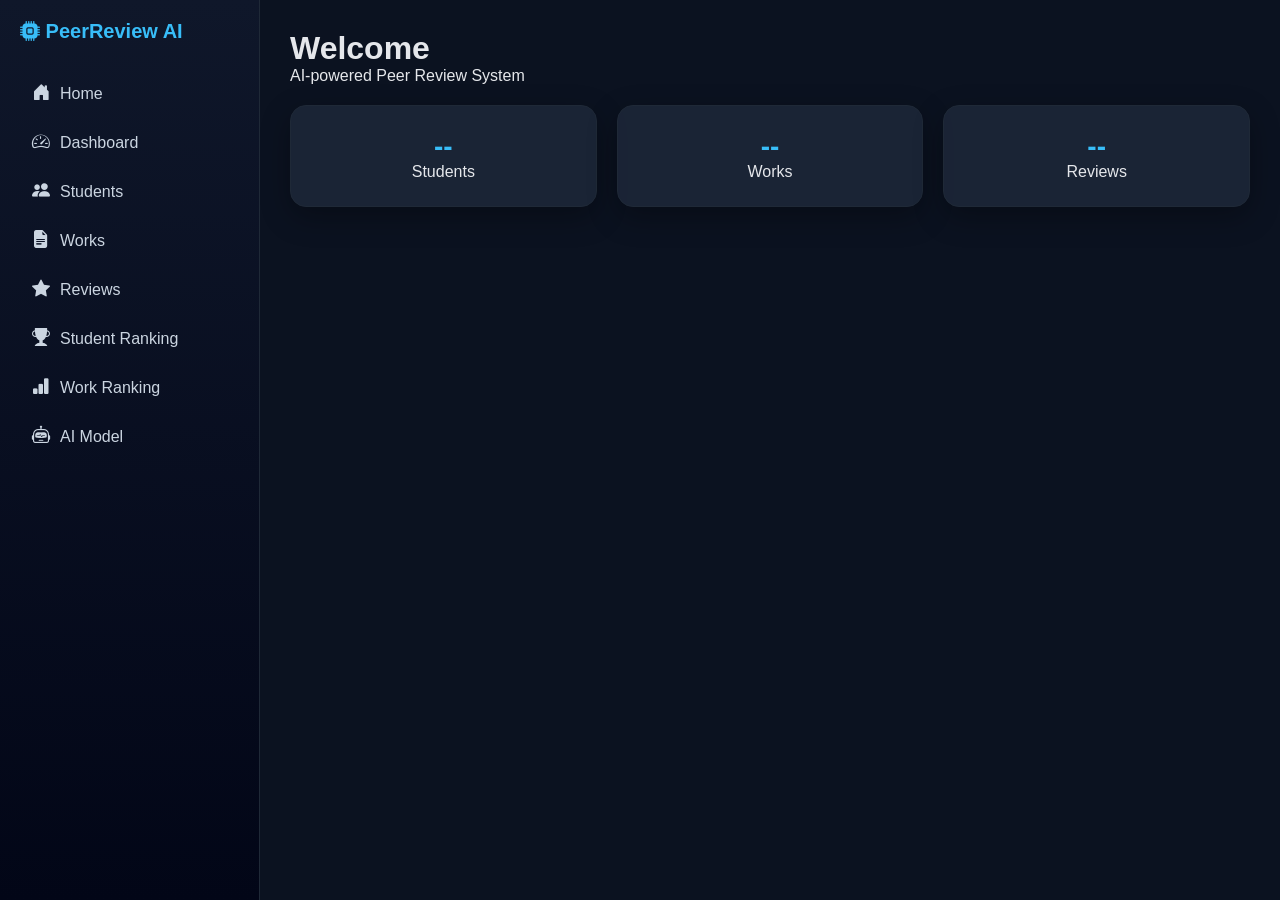
<file: frontend/index.html>
<!DOCTYPE html>
<html lang="en">
<head>
  <meta charset="UTF-8">
  <title>PeerReview AI</title>
  <link rel="stylesheet" href="assets/css/style.css">
    <link rel="stylesheet" href="https://cdn.jsdelivr.net/npm/bootstrap-icons@1.11.3/font/bootstrap-icons.min.css">
</head>

<body>

<div class="layout">

  <aside class="sidebar">
    <h2><i class="bi bi-cpu-fill"></i> PeerReview AI</h2>

    <a href="index.html">
  <i class="bi bi-house-door-fill"></i> Home
</a>

<a href="dashboard.html">
  <i class="bi bi-speedometer2"></i> Dashboard
</a>

<a href="students.html">
  <i class="bi bi-people-fill"></i> Students
</a>

<a href="works.html">
  <i class="bi bi-file-earmark-text-fill"></i> Works
</a>

<a href="reviews.html">
  <i class="bi bi-star-fill"></i> Reviews
</a>

<a href="ranking-students.html">
  <i class="bi bi-trophy-fill"></i> Student Ranking
</a>

<a href="ranking-works.html">
  <i class="bi bi-bar-chart-fill"></i> Work Ranking
</a>
    <a href="ai-model.html"><i class="bi bi-robot"></i> AI Model</a>
  </aside>

  <main class="main">

    <h1>Welcome</h1>
    <p>AI-powered Peer Review System</p>

    <div class="grid">
      <div class="card"><h2 id="students">--</h2><p>Students</p></div>
      <div class="card"><h2 id="works">--</h2><p>Works</p></div>
      <div class="card"><h2 id="reviews">--</h2><p>Reviews</p></div>
    </div>

  </main>

</div>

<script src="assets/js/api.js"></script>
<script src="assets/js/dashboard.js"></script>

</body>
</html>
</file>
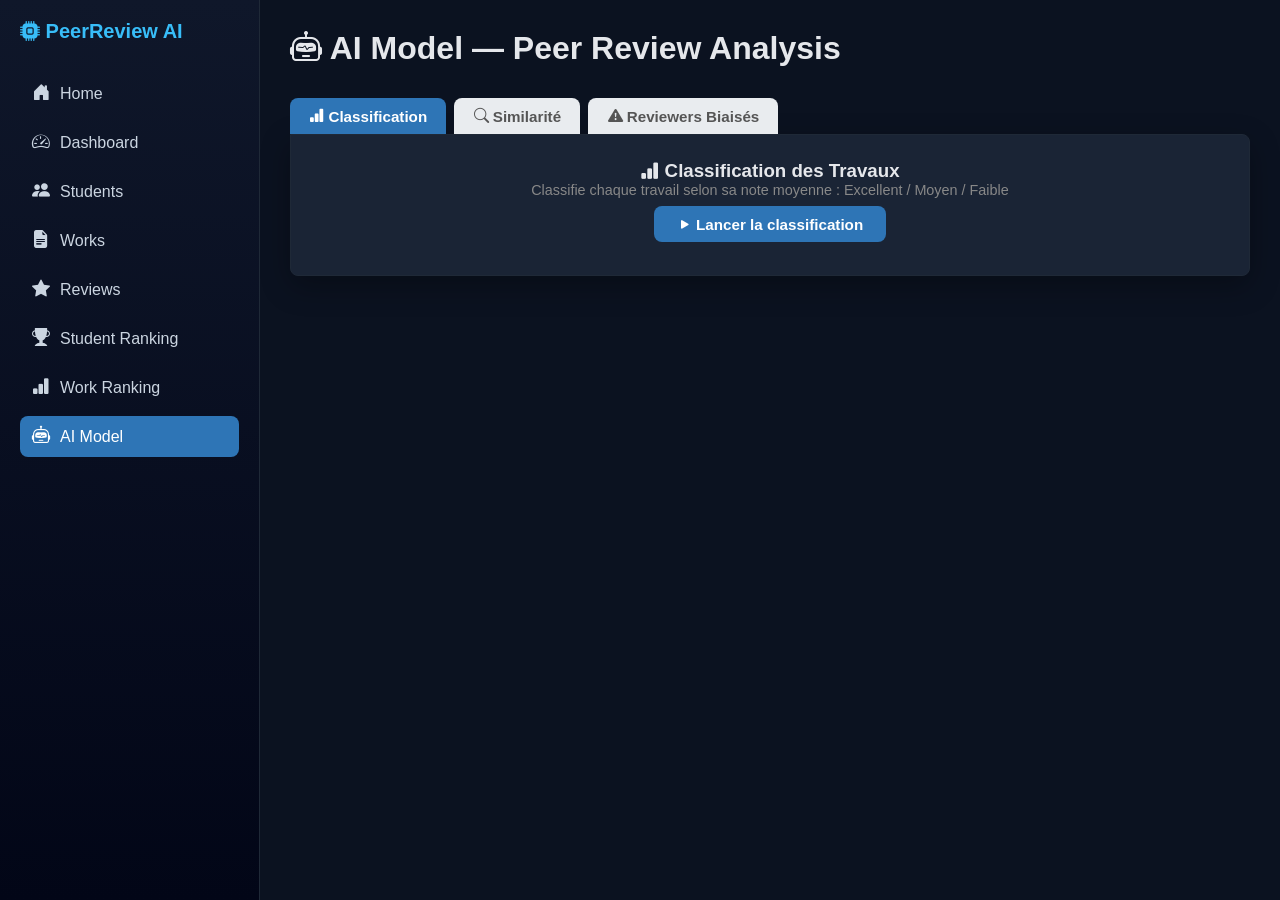
<file: frontend/ai-model.html>
<!DOCTYPE html>
<html lang="en">
<head>
  <meta charset="UTF-8">
  <title>AI Model</title>
  <link rel="stylesheet" href="assets/css/style.css">
  <link rel="stylesheet" href="https://cdn.jsdelivr.net/npm/bootstrap-icons@1.11.3/font/bootstrap-icons.min.css">
</head>

<body>

<div class="layout">

  <aside class="sidebar">
    <h2><i class="bi bi-cpu-fill"></i> PeerReview AI</h2>
    <a href="index.html"><i class="bi bi-house-door-fill"></i> Home</a>
    <a href="dashboard.html"><i class="bi bi-speedometer2"></i> Dashboard</a>
    <a href="students.html"><i class="bi bi-people-fill"></i> Students</a>
    <a href="works.html"><i class="bi bi-file-earmark-text-fill"></i> Works</a>
    <a href="reviews.html"><i class="bi bi-star-fill"></i> Reviews</a>
    <a href="ranking-students.html"><i class="bi bi-trophy-fill"></i> Student Ranking</a>
    <a href="ranking-works.html"><i class="bi bi-bar-chart-fill"></i> Work Ranking</a>
    <a href="ai-model.html" class="active"><i class="bi bi-robot"></i> AI Model</a>
  </aside>

  <main class="main">

    <h1><i class="bi bi-robot"></i> AI Model — Peer Review Analysis</h1>

    <!-- Tabs -->
    <div class="ai-tabs">
      <button class="ai-tab active" onclick="showTab('classify', this)">
        <i class="bi bi-bar-chart-fill"></i> Classification
      </button>
      <button class="ai-tab" onclick="showTab('similar', this)">
        <i class="bi bi-search"></i> Similarité
      </button>
      <button class="ai-tab" onclick="showTab('biased', this)">
        <i class="bi bi-exclamation-triangle-fill"></i> Reviewers Biaisés
      </button>
    </div>

    <!-- ── Tab 1 : Classification ── -->
    <div id="tab-classify" class="ai-panel card">
      <h3><i class="bi bi-bar-chart-fill"></i> Classification des Travaux</h3>
      <p style="color:#888; font-size:0.9rem;">Classifie chaque travail selon sa note moyenne : Excellent / Moyen / Faible</p>

      <button class="btn-ai" onclick="loadClassification()">
        <i class="bi bi-play-fill"></i> Lancer la classification
      </button>

      <div class="ai-metrics" id="classify-metrics" style="display:none;">
        <div class="ai-metric excellent"><span id="count-excellent">0</span><p>Excellent</p></div>
        <div class="ai-metric moyen"><span id="count-moyen">0</span><p>Moyen</p></div>
        <div class="ai-metric faible"><span id="count-faible">0</span><p>Faible</p></div>
      </div>

      <div id="classify-loading" style="display:none; color:#888; margin:1rem 0;">
        <i class="bi bi-hourglass-split"></i> Classification en cours...
      </div>
      <div id="classify-result"></div>
    </div>

    <!-- ── Tab 2 : Similarité ── -->
    <div id="tab-similar" class="ai-panel card" style="display:none;">
      <h3><i class="bi bi-search"></i> Similarité des Travaux</h3>
      <p style="color:#888; font-size:0.9rem;">Trouve les travaux similaires via TF-IDF + Cosine Similarity</p>

      <div style="display:flex; gap:1rem; align-items:center; flex-wrap:wrap; margin:1rem 0;">
        <input id="work-id-input" type="number" placeholder="Entrer un work_id..."
               style="padding:0.6rem 1rem; border-radius:8px; border:1px solid #ccc; font-size:1rem; width:220px;">
        <button class="btn-ai" onclick="loadSimilar()">
          <i class="bi bi-search"></i> Trouver similaires
        </button>
      </div>

      <div id="similar-loading" style="display:none; color:#888; margin:1rem 0;">
        <i class="bi bi-hourglass-split"></i> Recherche en cours...
      </div>
      <div id="similar-result"></div>
    </div>

    <!-- ── Tab 3 : Reviewers Biaisés ── -->
    <div id="tab-biased" class="ai-panel card" style="display:none;">
      <h3><i class="bi bi-exclamation-triangle-fill"></i> Détection des Reviewers Biaisés</h3>
      <p style="color:#888; font-size:0.9rem;">Détecte les reviewers dont les notes s'écartent de la moyenne globale</p>

      <div style="display:flex; gap:1rem; align-items:center; flex-wrap:wrap; margin:1rem 0;">
        <label style="font-weight:600;">Seuil de biais :
          <input id="threshold-input" type="number" value="3" min="1" max="10" step="0.5"
                 style="width:80px; padding:0.4rem; border-radius:6px; border:1px solid #ccc; margin-left:0.5rem;">
        </label>
        <button class="btn-ai" onclick="loadBiased()">
          <i class="bi bi-exclamation-triangle-fill"></i> Détecter
        </button>
      </div>

      <div id="biased-loading" style="display:none; color:#888; margin:1rem 0;">
        <i class="bi bi-hourglass-split"></i> Analyse en cours...
      </div>
      <div id="biased-result"></div>
    </div>

  </main>
</div>

<style>
  .ai-tabs { display:flex; gap:0.5rem; margin:1rem 0 0; flex-wrap:wrap; }
  .ai-tab {
    padding:0.6rem 1.2rem; border:none; border-radius:8px 8px 0 0;
    background:#e9ecef; cursor:pointer; font-size:0.95rem;
    font-weight:600; color:#555; transition:background 0.2s;
  }
  .ai-tab.active { background:#2E75B6; color:white; }
  .ai-tab:hover:not(.active) { background:#d0d7de; }
  .ai-panel { border-radius:0 8px 8px 8px; margin-bottom:1.5rem; }
  .btn-ai {
    background:#2E75B6; color:white; border:none;
    padding:0.6rem 1.4rem; border-radius:8px; cursor:pointer;
    font-size:0.95rem; font-weight:600; transition:background 0.2s; margin:0.5rem 0;
  }
  .btn-ai:hover { background:#1F4E79; }
  .ai-metrics { display:flex; gap:1rem; margin:1rem 0; flex-wrap:wrap; }
  .ai-metric {
    flex:1; min-width:100px; text-align:center;
    padding:1rem; border-radius:10px; font-weight:700;
  }
  .ai-metric span { font-size:2rem; display:block; }
  .ai-metric p { margin:0.3rem 0 0; font-size:0.9rem; }
  .excellent { background:#d4edda; color:#155724; }
  .moyen     { background:#fff3cd; color:#856404; }
  .faible    { background:#f8d7da; color:#721c24; }
  .ai-table { width:100%; border-collapse:collapse; margin-top:1rem; font-size:0.95rem; }
  .ai-table th { background:#2E75B6; color:white; padding:0.7rem 1rem; text-align:left; }
  .ai-table td { padding:0.6rem 1rem; border-bottom:1px solid #eee; }
  .ai-table tr:hover { background:#f5f5f5; }
  .badge { padding:0.2rem 0.7rem; border-radius:20px; font-size:0.85rem; font-weight:600; }
  .badge-excellent { background:#d4edda; color:#155724; }
  .badge-moyen     { background:#fff3cd; color:#856404; }
  .badge-faible    { background:#f8d7da; color:#721c24; }
  .badge-severe    { background:#f8d7da; color:#721c24; }
  .badge-generous  { background:#cce5ff; color:#004085; }
  .sidebar a.active { background:#2E75B6; color:white; border-radius:8px; }
</style>

<script src="assets/js/api.js"></script>
<script src="assets/js/ai-model.js"></script>

</body>
</html>
</file>
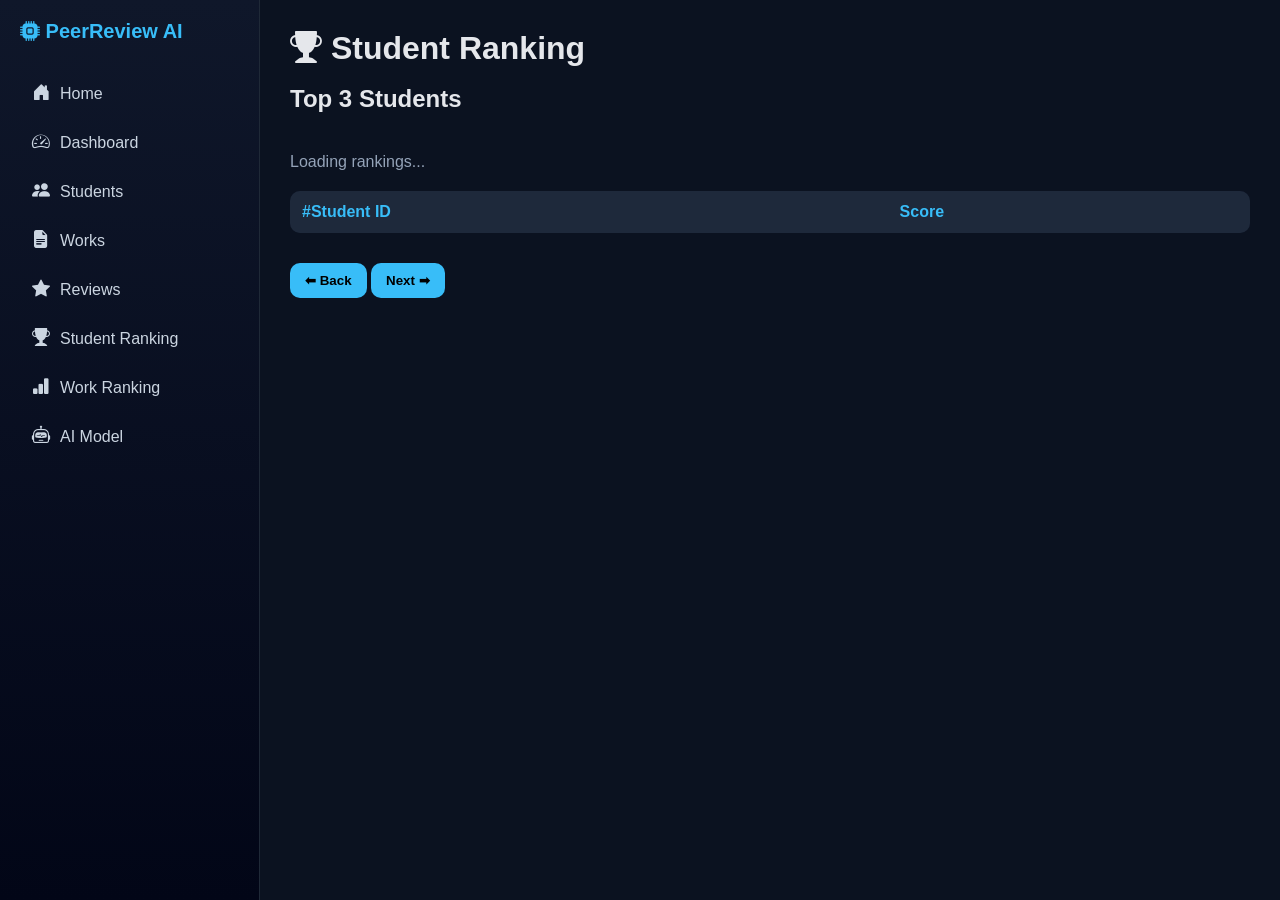
<file: frontend/ranking-students.html>
<!DOCTYPE html>
<html lang="en">
<head>
  <meta charset="UTF-8">
  <title>Student Ranking</title>
  <link rel="stylesheet" href="assets/css/style.css">
  <link rel="stylesheet" href="https://cdn.jsdelivr.net/npm/bootstrap-icons@1.11.3/font/bootstrap-icons.min.css">
</head>

<body>

<div class="layout">

  <!-- SIDEBAR -->
  <aside class="sidebar">
    <h2><i class="bi bi-cpu-fill"></i> PeerReview AI</h2>

    <a href="index.html"><i class="bi bi-house-door-fill"></i> Home</a>
    <a href="dashboard.html"><i class="bi bi-speedometer2"></i> Dashboard</a>
    <a href="students.html"><i class="bi bi-people-fill"></i> Students</a>
    <a href="works.html"><i class="bi bi-file-earmark-text-fill"></i> Works</a>
    <a href="reviews.html"><i class="bi bi-star-fill"></i> Reviews</a>
    <a href="ranking-students.html"><i class="bi bi-trophy-fill"></i> Student Ranking</a>
    <a href="ranking-works.html"><i class="bi bi-bar-chart-fill"></i> Work Ranking</a>
    <a href="ai-model.html"><i class="bi bi-robot"></i> AI Model</a>
  </aside>

  <!-- MAIN -->
  <main class="main">

    <h1><i class="bi bi-trophy-fill"></i> Student Ranking</h1>

    <br>
    <h2>Top 3 Students</h2>
    <div id="top3" class="grid"></div>

    <div id="loading">Loading rankings...</div>

    <!-- TABLE -->
    <table class="table">
      <thead>
        <tr>
          <th>#Student ID</th>
          <th>Score</th>
        </tr>
      </thead>

      <tbody id="table"></tbody>
    </table>

    <!-- PAGINATION -->
    <div style="margin-top:15px;">
      <button onclick="prevPage()">⬅ Back</button>
      <button onclick="nextPage()">Next ➡</button>
    </div>

  </main>

</div>

<script src="assets/js/api.js"></script>
<script src="assets/js/ranking-students.js"></script>

</body>
</html>
</file>
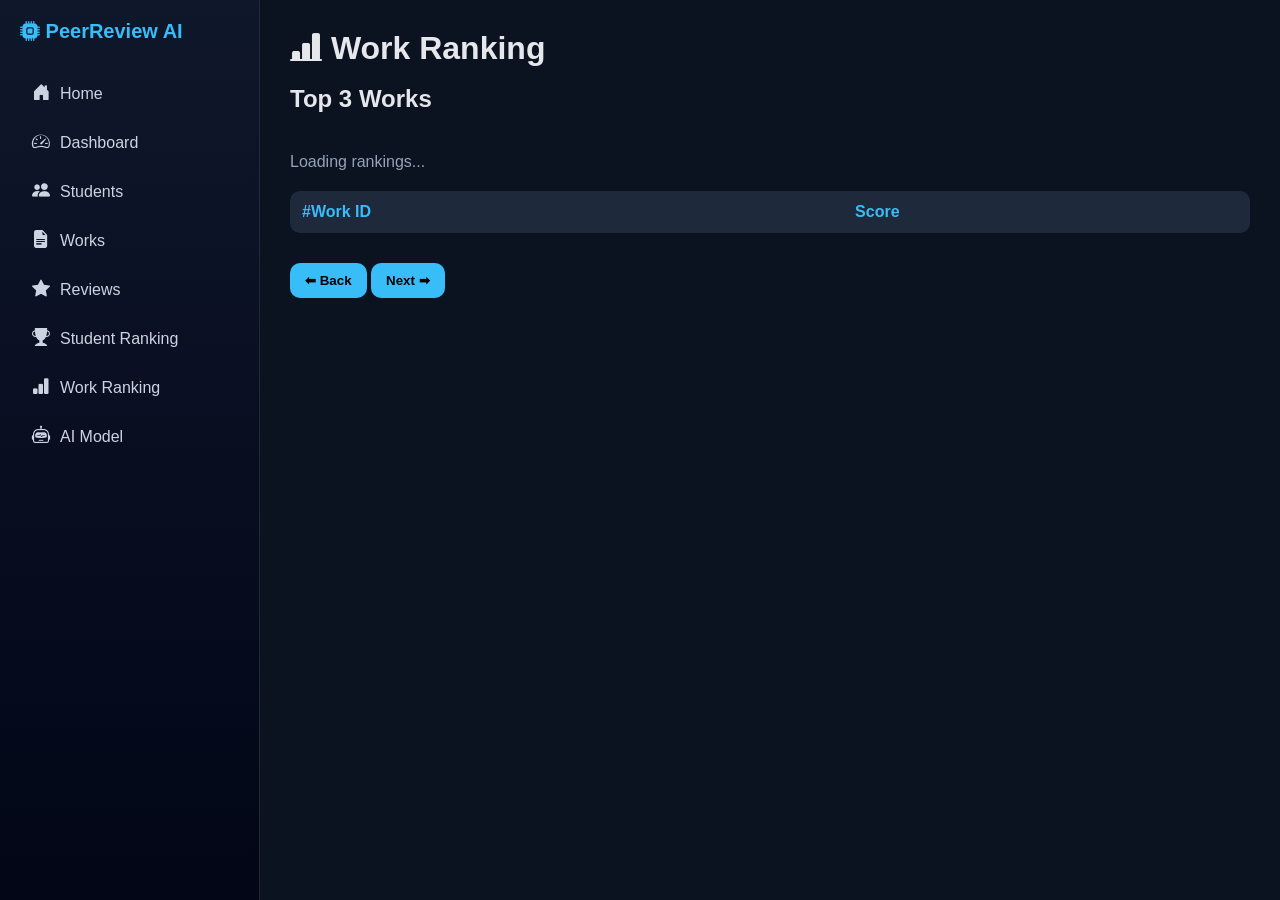
<file: frontend/ranking-works.html>
<!DOCTYPE html>
<html lang="en">
<head>
  <meta charset="UTF-8">
  <title>Work Ranking</title>
  <link rel="stylesheet" href="assets/css/style.css">
    <link rel="stylesheet" href="https://cdn.jsdelivr.net/npm/bootstrap-icons@1.11.3/font/bootstrap-icons.min.css">
</head>

<body>

<div class="layout">

  <!-- SIDEBAR -->
  <aside class="sidebar">
    <h2><i class="bi bi-cpu-fill"></i> PeerReview AI</h2>

    <a href="index.html">
  <i class="bi bi-house-door-fill"></i> Home
</a>

<a href="dashboard.html">
  <i class="bi bi-speedometer2"></i> Dashboard
</a>

<a href="students.html">
  <i class="bi bi-people-fill"></i> Students
</a>

<a href="works.html">
  <i class="bi bi-file-earmark-text-fill"></i> Works
</a>

<a href="reviews.html">
  <i class="bi bi-star-fill"></i> Reviews
</a>

<a href="ranking-students.html">
  <i class="bi bi-trophy-fill"></i> Student Ranking
</a>

<a href="ranking-works.html">
  <i class="bi bi-bar-chart-fill"></i> Work Ranking
</a>
    <a href="ai-model.html"><i class="bi bi-robot"></i> AI Model</a>
  </aside>

  <!-- MAIN -->
  <main class="main">

    <h1><i class="bi bi-bar-chart-line-fill"></i> Work Ranking</h1>

    <br>
    <h2>Top 3 Works</h2>
    <div id="top3" class="grid"></div>

    <div id="loading">Loading rankings...</div>

    <table class="table">
      <thead>
        <tr>
          <th>#Work ID</th>
          <th>Score</th>
        </tr>
      </thead>

      <tbody id="table"></tbody>
    </table>

    <!-- PAGINATION -->
    <div style="margin-top:15px;">
      <button onclick="prevPage()">⬅ Back</button>
      <button onclick="nextPage()">Next ➡</button>
    </div>

  </main>

</div>

<script src="assets/js/api.js"></script>
<script src="assets/js/ranking-works.js"></script>

</body>
</html>
</file>
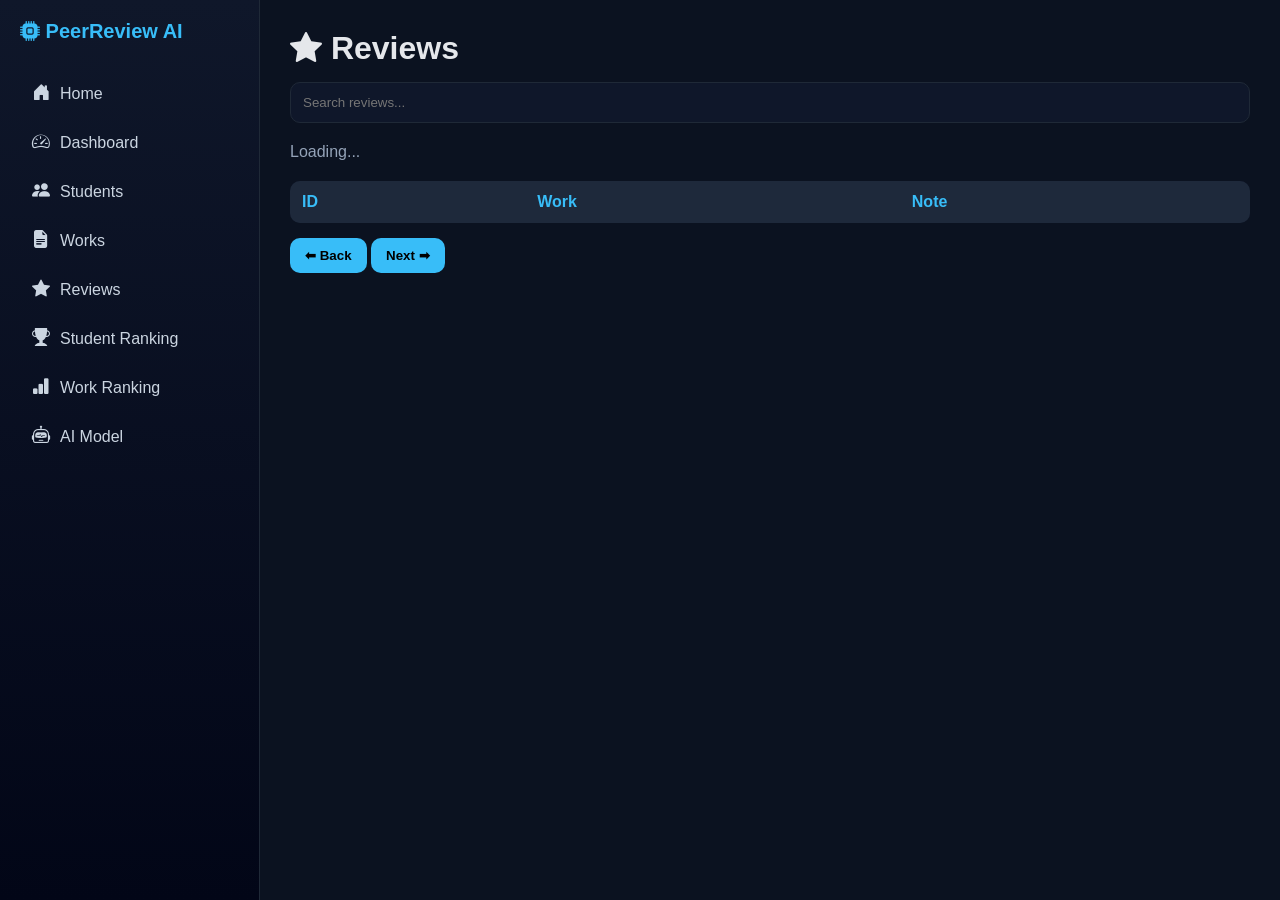
<file: frontend/reviews.html>
<!DOCTYPE html>
<html lang="en">
<head>
  <meta charset="UTF-8">
  <title>Reviews</title>
  <link rel="stylesheet" href="assets/css/style.css">
  <link rel="stylesheet" href="https://cdn.jsdelivr.net/npm/bootstrap-icons@1.11.3/font/bootstrap-icons.min.css">
</head>

<body>

<div class="layout">

  <aside class="sidebar">
    <h2><i class="bi bi-cpu-fill"></i> PeerReview AI</h2>

    <a href="index.html">
  <i class="bi bi-house-door-fill"></i> Home
</a>

<a href="dashboard.html">
  <i class="bi bi-speedometer2"></i> Dashboard
</a>

<a href="students.html">
  <i class="bi bi-people-fill"></i> Students
</a>

<a href="works.html">
  <i class="bi bi-file-earmark-text-fill"></i> Works
</a>

<a href="reviews.html">
  <i class="bi bi-star-fill"></i> Reviews
</a>

<a href="ranking-students.html">
  <i class="bi bi-trophy-fill"></i> Student Ranking
</a>

<a href="ranking-works.html">
  <i class="bi bi-bar-chart-fill"></i> Work Ranking
</a>
    <a href="ai-model.html"><i class="bi bi-robot"></i> AI Model</a>
  </aside>

  <main class="main">

    <h1><i class="bi bi-star-fill"></i> Reviews</h1>

    <input id="search" class="input" placeholder="Search reviews...">

    <div id="loading">Loading...</div>

    <table class="table">
      <thead>
        <tr>
          <th>ID</th>
          <th>Work</th>
          <th>Note</th>
        </tr>
      </thead>
      <tbody id="table"></tbody>
    </table>

    <button onclick="prevPage()">⬅ Back</button>
    <button onclick="nextPage()">Next ➡</button>

  </main>

</div>

<script src="assets/js/api.js"></script>
<script src="assets/js/reviews.js"></script>

</body>
</html>
</file>
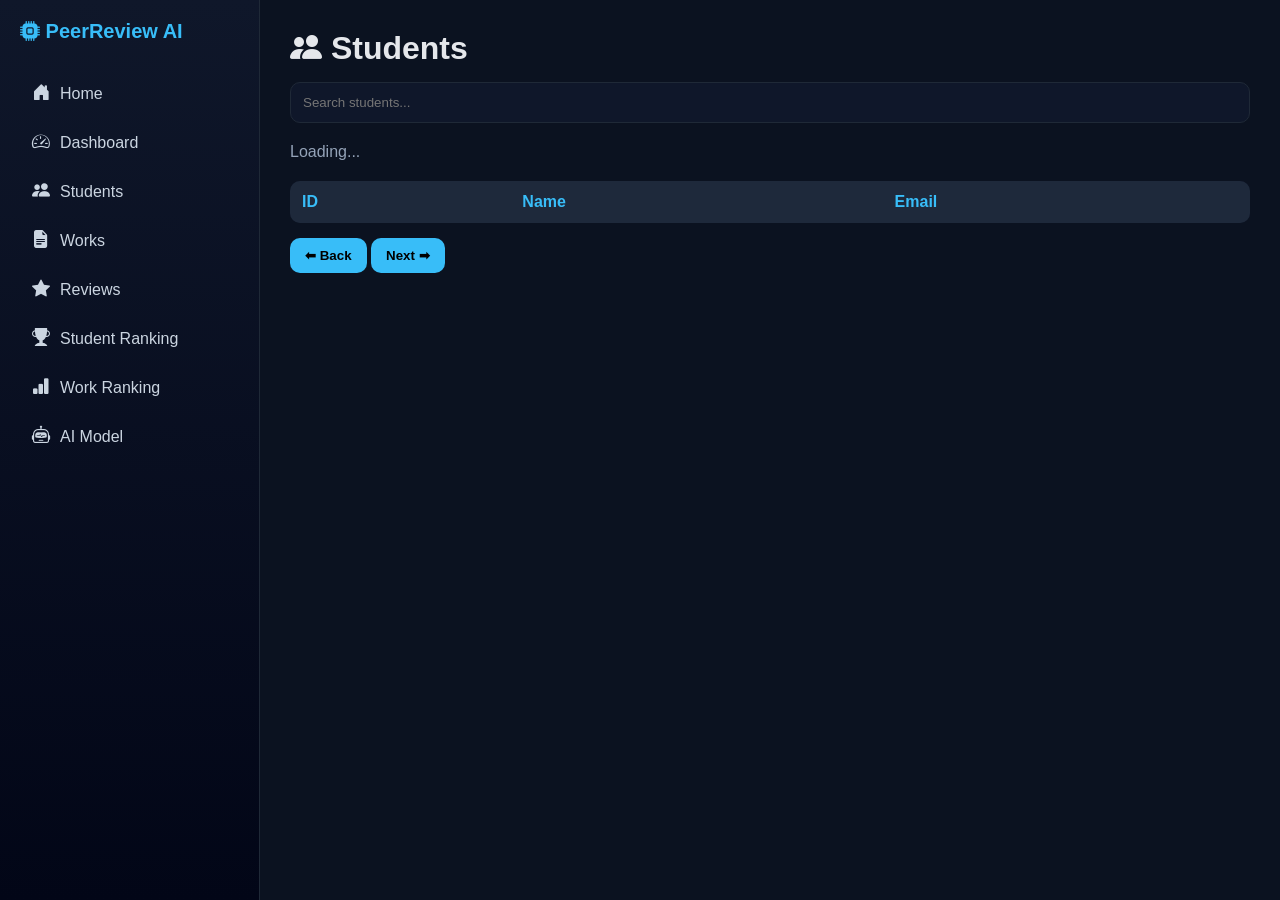
<file: frontend/students.html>
<!DOCTYPE html>
<html lang="en">
<head>
  <meta charset="UTF-8">
  <title>Students</title>
  <link rel="stylesheet" href="assets/css/style.css">
    <link rel="stylesheet" href="https://cdn.jsdelivr.net/npm/bootstrap-icons@1.11.3/font/bootstrap-icons.min.css">
</head>

<body>

<div class="layout">

  <aside class="sidebar">
    <h2><i class="bi bi-cpu-fill"></i> PeerReview AI</h2>

    <a href="index.html">
  <i class="bi bi-house-door-fill"></i> Home
</a>

<a href="dashboard.html">
  <i class="bi bi-speedometer2"></i> Dashboard
</a>

<a href="students.html">
  <i class="bi bi-people-fill"></i> Students
</a>

<a href="works.html">
  <i class="bi bi-file-earmark-text-fill"></i> Works
</a>

<a href="reviews.html">
  <i class="bi bi-star-fill"></i> Reviews
</a>

<a href="ranking-students.html">
  <i class="bi bi-trophy-fill"></i> Student Ranking
</a>

<a href="ranking-works.html">
  <i class="bi bi-bar-chart-fill"></i> Work Ranking
</a>
    <a href="ai-model.html"><i class="bi bi-robot"></i> AI Model</a>
  </aside>

  <main class="main">

    <h1><i class="bi bi-people-fill"></i> Students</h1>

    <input class="input" id="search" placeholder="Search students...">

    <div id="loading">Loading...</div>

    <table class="table">
      <thead>
        <tr>
          <th>ID</th>
          <th>Name</th>
            <th>Email</th>
        </tr>
      </thead>
      <tbody id="table"></tbody>
    </table>

    <button onclick="prevPage()">⬅ Back</button>
    <button onclick="nextPage()">Next ➡</button>

  </main>

</div>

<script src="assets/js/api.js"></script>
<script src="assets/js/students.js"></script>

</body>
</html>
</file>
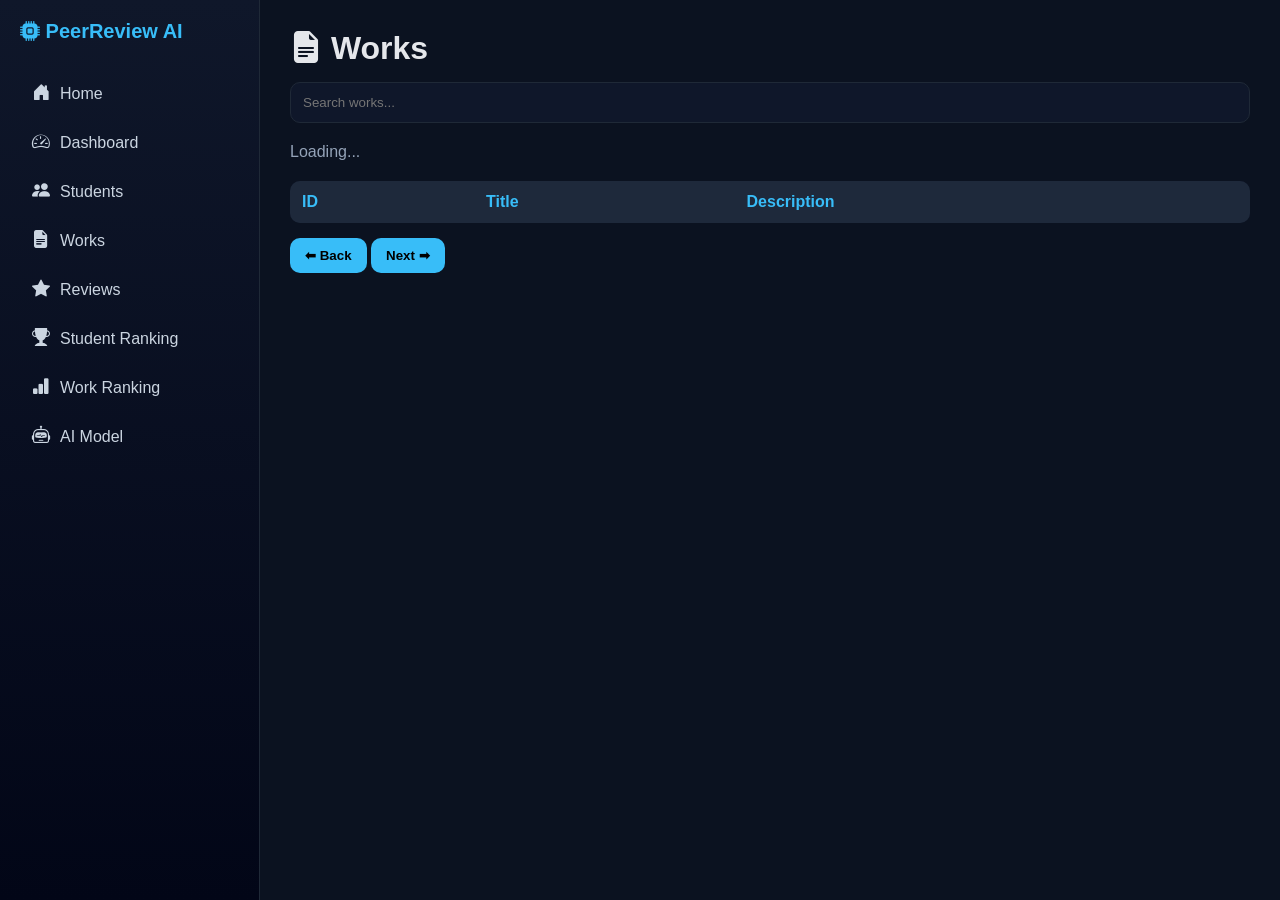
<file: frontend/works.html>
<!DOCTYPE html>
<html lang="en">
<head>
  <meta charset="UTF-8">
  <title>Works</title>
  <link rel="stylesheet" href="assets/css/style.css">
    <link rel="stylesheet" href="https://cdn.jsdelivr.net/npm/bootstrap-icons@1.11.3/font/bootstrap-icons.min.css">
</head>

<body>

<div class="layout">

  <aside class="sidebar">
    <h2><i class="bi bi-cpu-fill"></i> PeerReview AI</h2>

    <a href="index.html">
  <i class="bi bi-house-door-fill"></i> Home
</a>

<a href="dashboard.html">
  <i class="bi bi-speedometer2"></i> Dashboard
</a>

<a href="students.html">
  <i class="bi bi-people-fill"></i> Students
</a>

<a href="works.html">
  <i class="bi bi-file-earmark-text-fill"></i> Works
</a>

<a href="reviews.html">
  <i class="bi bi-star-fill"></i> Reviews
</a>

<a href="ranking-students.html">
  <i class="bi bi-trophy-fill"></i> Student Ranking
</a>

<a href="ranking-works.html">
  <i class="bi bi-bar-chart-fill"></i> Work Ranking
</a>
    <a href="ai-model.html"><i class="bi bi-robot"></i> AI Model</a>
  </aside>

  <main class="main">

    <h1><i class="bi bi-file-earmark-text-fill"></i> Works</h1>

    <input class="input" id="search" placeholder="Search works...">

    <div id="loading">Loading...</div>

    <table class="table">
      <thead>
        <tr>
          <th>ID</th>
          <th>Title</th>
            <th>Description</th>
        </tr>
      </thead>
      <tbody id="table"></tbody>
    </table>

    <button onclick="prevPage()">⬅ Back</button>
    <button onclick="nextPage()">Next ➡</button>

  </main>

</div>

<script src="assets/js/api.js"></script>
<script src="assets/js/works.js"></script>

</body>
</html>
</file>
<file: frontend/assets/css/style.css>
/* =========================
   GLOBAL
========================= */
* {
  margin: 0;
  padding: 0;
  box-sizing: border-box;
  font-family: "Segoe UI", sans-serif;
}

body {
  background: #0b1220;
  color: #e5e7eb;
}

/* =========================
   LAYOUT
========================= */
.layout {
  display: flex;
  min-height: 100vh;
}

/* =========================
   SIDEBAR (PRO UI)
========================= */
.sidebar {
  width: 260px;
  background: linear-gradient(180deg, #0f172a, #020617);
  padding: 20px;
  position: fixed;
  height: 100%;
  border-right: 1px solid #1f2937;
}

.sidebar h2 {
  font-size: 20px;
  margin-bottom: 30px;
  color: #38bdf8;
}

.sidebar a {
  display: block;
  padding: 12px 14px;
  margin-bottom: 8px;
  color: #94a3b8;
  text-decoration: none;
  border-radius: 10px;
  transition: 0.2s;
}

.sidebar a:hover {
  background: #1e293b;
  color: #fff;
  transform: translateX(5px);
}

/* =========================
   MAIN CONTENT
========================= */
.main {
  margin-left: 260px;
  padding: 30px;
  width: 100%;
}

/* =========================
   GRID (DASHBOARD CARDS)
========================= */
.grid {
  display: grid;
  grid-template-columns: repeat(3, 1fr);
  gap: 20px;
  margin-top: 20px;
}

/* =========================
   CARDS
========================= */
.card {
  background: rgba(30, 41, 59, 0.8);
  border: 1px solid #1f2937;
  padding: 25px;
  border-radius: 16px;
  text-align: center;
  box-shadow: 0 10px 30px rgba(0,0,0,0.3);
  transition: 0.3s;
}

.card:hover {
  transform: translateY(-5px);
  border-color: #38bdf8;
}

.card h2 {
  font-size: 28px;
  color: #38bdf8;
}

/* =========================
   TABLES
========================= */
.table {
  width: 100%;
  margin-top: 20px;
  border-collapse: collapse;
  background: #0f172a;
  border-radius: 10px;
  overflow: hidden;
}

.table th {
  background: #1e293b;
  padding: 12px;
  text-align: left;
  color: #38bdf8;
}

.table td {
  padding: 12px;
  border-bottom: 1px solid #1f2937;
  color: #e5e7eb;
}

.table tr:hover {
  background: #1e293b;
}

/* =========================
   INPUTS (SEARCH)
========================= */
.input {
  width: 100%;
  padding: 12px;
  margin-top: 15px;
  border-radius: 10px;
  border: 1px solid #1f2937;
  background: #0f172a;
  color: white;
  outline: none;
}

.input:focus {
  border-color: #38bdf8;
}

/* =========================
   BUTTONS (PAGINATION)
========================= */
button {
  margin-top: 15px;
  padding: 10px 15px;
  background: #38bdf8;
  border: none;
  border-radius: 10px;
  cursor: pointer;
  color: black;
  font-weight: bold;
  transition: 0.2s;
}

button:hover {
  background: #0ea5e9;
  transform: scale(1.05);
}

/* =========================
   LOADING
========================= */
#loading {
  margin-top: 20px;
  color: #94a3b8;
}

/* =========================
   RESPONSIVE
========================= */
@media (max-width: 900px) {
  .sidebar {
    width: 100%;
    height: auto;
    position: relative;
  }

  .main {
    margin-left: 0;
  }

  .grid {
    grid-template-columns: 1fr;
  }
}


.sidebar a {
  display: flex;
  align-items: center;
  gap: 10px;
  padding: 10px 12px;
  border-radius: 10px;
  color: #cbd5e1;
  text-decoration: none;
  transition: 0.2s;
}

.sidebar a i {
  font-size: 18px;
}

.sidebar a:hover {
  background: #1e293b;
  color: white;
  transform: translateX(5px);
}
</file>
